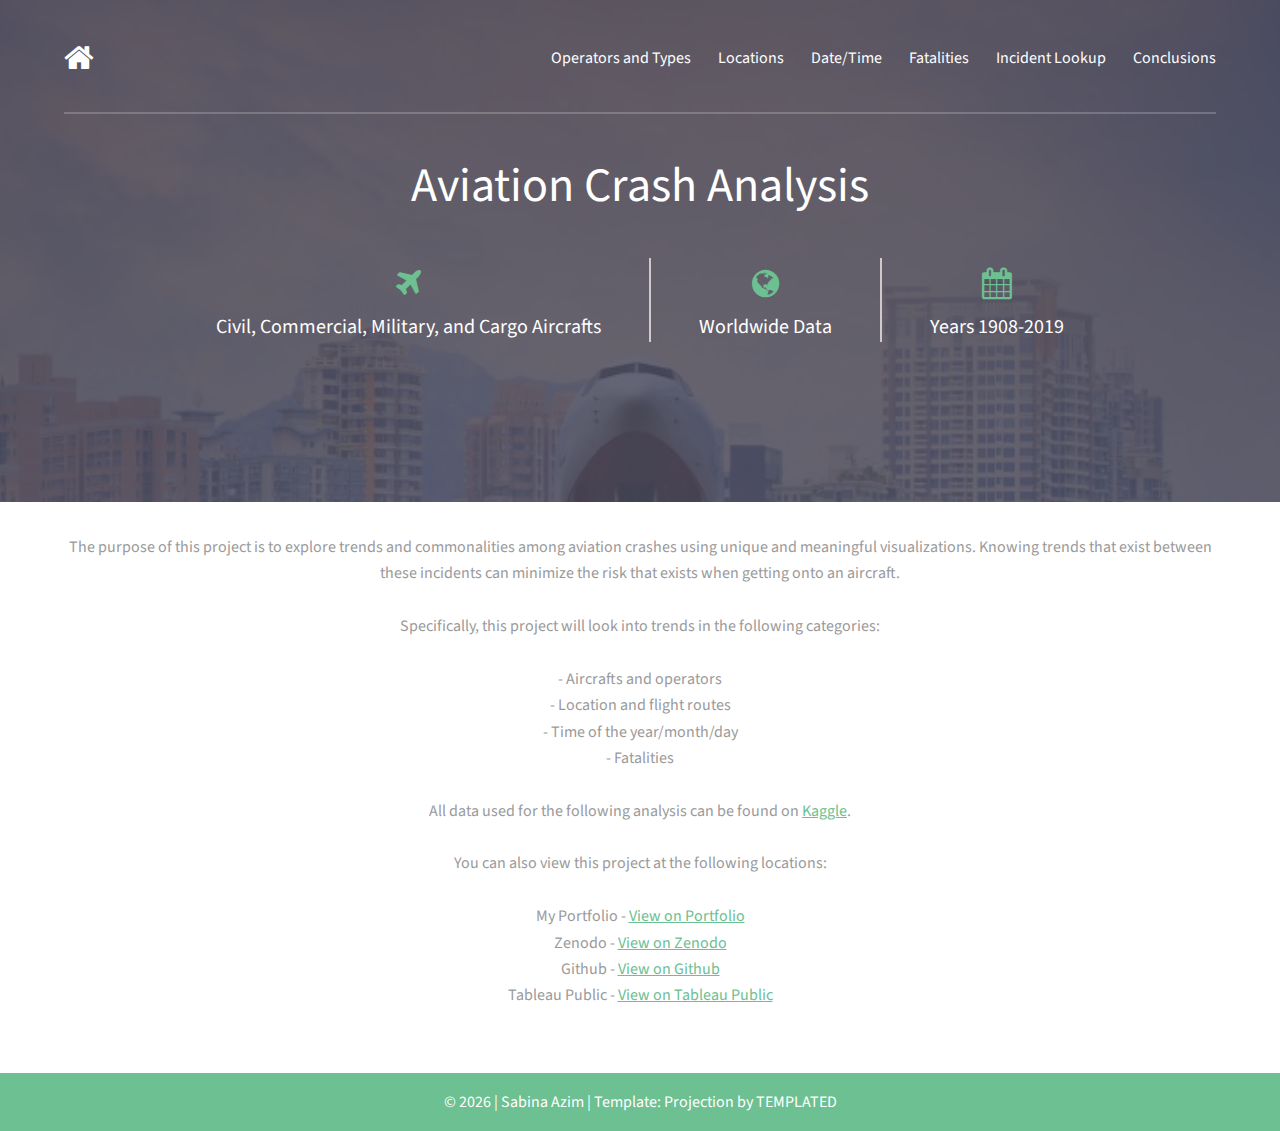
<file: index.html>
<!DOCTYPE HTML>
<!--
	Projection by TEMPLATED
	templated.co @templatedco
	Released for free under the Creative Commons Attribution 3.0 license (templated.co/license)
-->
<html>
	<head>
		<title>Aviation Crash Analysis</title>
		<link rel="shortcut icon" type="image/x-icon" href="images/plane_icon.jpeg" />
		<meta charset="utf-8" />
		<meta name="viewport" content="width=device-width, initial-scale=1" />
		<link rel="stylesheet" href="assets/css/main.css" />
	</head>
	<body>

		<!-- Header -->
			<header id="header">
				<div class="inner">
					<a href="index.html" class="logo fa fa-home"></a>
					<nav id="nav">
						<a href="typesAndOperators.html">Operators and Types</a>
						<a href="location.html"> Locations</a>
						<a href="trends.html">Date/Time</a>
						<a href="fatalities.html">Fatalities</a>
						<a href="incident.html">Incident Lookup</a>
						<a href="conclusions.html">Conclusions</a>
					</nav>
					<a href="#navPanel" class="navPanelToggle"><span class="fa fa-bars"></span></a>
				</div>
			</header>

		<!-- Banner -->
			<section id="banner">
				<div class="inner">
					<header>
						<h1>Aviation Crash Analysis</h1>
					</header>

					<div class="flex ">

						<div>
							<span class="icon fa-plane"></span>
							<h3>Civil, Commercial, Military, and Cargo Aircrafts</h3>
						</div>

						<div>
							<span class="icon fa-globe"></span>
							<h3>Worldwide Data</h3>
						</div>

						<div>
							<span class="icon fa-calendar"></span>
							<h3> Years 1908-2019</h3>
						</div>

					</div>

				</div>
			</section>


		<!-- Three -->
			<section id="three" class="wrapper align-center">
				<div class="inner">
					<div class="flex flex-2">
						<article>
							</div>
							<p> The purpose of this project is to explore trends and commonalities among 
								aviation crashes using unique and meaningful visualizations. Knowing trends
								 that exist between these incidents can minimize the risk that exists when 
								 getting onto an aircraft. <br><br>
						
								Specifically, this project will look into trends in the following categories: <br>
								<br> - Aircrafts and operators
								<br> - Location and flight routes 
								<br> - Time of the year/month/day
								<br> - Fatalities
							<br><br> All data used for the following analysis can be found on <a href="https://www.kaggle.com/cgurkan/airplane-crash-data-since-1908"> Kaggle</a>.
							<br> <br> You can also view this project at the following locations: <br><br>
							My Portfolio - <a href="https://sabinaazim97.github.io/"> View on Portfolio</a>
                			<br>
                			Zenodo - <a href="https://zenodo.org/record/4721375#.YIbqbpNKg6A"> View on Zenodo</a>
                			<br>
                			Github - <a href="https://github.com/sabinaazim97/Aviation-Crash-Analysis"> View on Github</a>
							<br>
							Tableau Public - <a href="https://public.tableau.com/profile/sabina.azim#!/"> View on Tableau Public</a>
						 </p>
				</div>
			</section>

		<!-- Footer -->
		<div id="content_footer">
            <div id="footer">
                &copy; <script>var d = new Date(); document.write(d.getFullYear());</script>
                | Sabina Azim
                | Template: Projection by TEMPLATED
            </div><!-- footer -->
        </div><!-- content_footer-->

		<!-- Scripts -->
			<script src="assets/js/jquery.min.js"></script>
			<script src="assets/js/skel.min.js"></script>
			<script src="assets/js/util.js"></script>
			<script src="assets/js/main.js"></script>

	</body>
</html>
</file>
<file: assets/css/main.css>
@charset "UTF-8";
@import url(font-awesome.min.css);
@import "https://fonts.googleapis.com/css?family=Source+Sans+Pro:300,400,600";

/*
	Projection by TEMPLATED
	templated.co @templatedco
	Released for free under the Creative Commons Attribution 3.0 license (templated.co/license)
*/

/* Reset */

	html, body, div, span, applet, object, iframe, h1, h2, h3, h4, h5, h6, p, blockquote, pre, a, abbr, acronym, address, big, cite, code, del, dfn, em, img, ins, kbd, q, s, samp, small, strike, strong, sub, sup, tt, var, b, u, i, center, dl, dt, dd, ol, ul, li, fieldset, form, label, legend, table, caption, tbody, tfoot, thead, tr, th, td, article, aside, canvas, details, embed, figure, figcaption, footer, header, hgroup, menu, nav, output, ruby, section, summary, time, mark, audio, video {
		margin: 0;
		padding: 0;
		border: 0;
		font-size: 100%;
		font: inherit;
		vertical-align: baseline;
	}

	article, aside, details, figcaption, figure, footer, header, hgroup, menu, nav, section {
		display: block;
	}

	body {
		line-height: 1;
	}

	ol, ul {
		list-style: none;
	}

	blockquote, q {
		quotes: none;
	}

	blockquote:before, blockquote:after, q:before, q:after {
		content: '';
		content: none;
	}

	table {
		border-collapse: collapse;
		border-spacing: 0;
	}

	body {
		-webkit-text-size-adjust: none;
	}

/* Box Model */

	*, *:before, *:after {
		-moz-box-sizing: border-box;
		-webkit-box-sizing: border-box;
		box-sizing: border-box;
	}

/* Containers */

	.container {
		margin-left: auto;
		margin-right: auto;
	}

	.container.\31 25\25 {
		width: 100%;
		max-width: 100em;
		min-width: 80em;
	}

	.container.\37 5\25 {
		width: 60em;
	}

	.container.\35 0\25 {
		width: 40em;
	}

	.container.\32 5\25 {
		width: 20em;
	}

	.container {
		width: 80em;
	}

	@media screen and (max-width: 1680px) {

		.container.\31 25\25 {
			width: 100%;
			max-width: 100em;
			min-width: 80em;
		}

		.container.\37 5\25 {
			width: 60em;
		}

		.container.\35 0\25 {
			width: 40em;
		}

		.container.\32 5\25 {
			width: 20em;
		}

		.container {
			width: 80em;
		}

	}

	@media screen and (max-width: 1280px) {

		.container.\31 25\25 {
			width: 100%;
			max-width: 81.25em;
			min-width: 65em;
		}

		.container.\37 5\25 {
			width: 48.75em;
		}

		.container.\35 0\25 {
			width: 32.5em;
		}

		.container.\32 5\25 {
			width: 16.25em;
		}

		.container {
			width: 65em;
		}

	}

	@media screen and (max-width: 980px) {

		.container.\31 25\25 {
			width: 100%;
			max-width: 112.5%;
			min-width: 90%;
		}

		.container.\37 5\25 {
			width: 67.5%;
		}

		.container.\35 0\25 {
			width: 45%;
		}

		.container.\32 5\25 {
			width: 22.5%;
		}

		.container {
			width: 90%;
		}

	}

	@media screen and (max-width: 736px) {

		.container.\31 25\25 {
			width: 100%;
			max-width: 112.5%;
			min-width: 90%;
		}

		.container.\37 5\25 {
			width: 67.5%;
		}

		.container.\35 0\25 {
			width: 45%;
		}

		.container.\32 5\25 {
			width: 22.5%;
		}

		.container {
			width: 90% !important;
		}

	}

	@media screen and (max-width: 480px) {

		.container.\31 25\25 {
			width: 100%;
			max-width: 112.5%;
			min-width: 90%;
		}

		.container.\37 5\25 {
			width: 67.5%;
		}

		.container.\35 0\25 {
			width: 45%;
		}

		.container.\32 5\25 {
			width: 22.5%;
		}

		.container {
			width: 90% !important;
		}

	}

/* Grid */

	.row {
		border-bottom: solid 1px transparent;
		-moz-box-sizing: border-box;
		-webkit-box-sizing: border-box;
		box-sizing: border-box;
	}

	.row > * {
		float: left;
		-moz-box-sizing: border-box;
		-webkit-box-sizing: border-box;
		box-sizing: border-box;
	}

	.row:after, .row:before {
		content: '';
		display: block;
		clear: both;
		height: 0;
	}

	.row.uniform > * > :first-child {
		margin-top: 0;
	}

	.row.uniform > * > :last-child {
		margin-bottom: 0;
	}

	.row.\30 \25 > * {
		padding: 0 0 0 0em;
	}

	.row.\30 \25 {
		margin: 0 0 -1px 0em;
	}

	.row.uniform.\30 \25 > * {
		padding: 0em 0 0 0em;
	}

	.row.uniform.\30 \25 {
		margin: 0em 0 -1px 0em;
	}

	.row > * {
		padding: 0 0 0 2em;
	}

	.row {
		margin: 0 0 -1px -2em;
	}

	.row.uniform > * {
		padding: 2em 0 0 2em;
	}

	.row.uniform {
		margin: -2em 0 -1px -2em;
	}

	.row.\32 00\25 > * {
		padding: 0 0 0 4em;
	}

	.row.\32 00\25 {
		margin: 0 0 -1px -4em;
	}

	.row.uniform.\32 00\25 > * {
		padding: 4em 0 0 4em;
	}

	.row.uniform.\32 00\25 {
		margin: -4em 0 -1px -4em;
	}

	.row.\31 50\25 > * {
		padding: 0 0 0 3em;
	}

	.row.\31 50\25 {
		margin: 0 0 -1px -3em;
	}

	.row.uniform.\31 50\25 > * {
		padding: 3em 0 0 3em;
	}

	.row.uniform.\31 50\25 {
		margin: -3em 0 -1px -3em;
	}

	.row.\35 0\25 > * {
		padding: 0 0 0 1em;
	}

	.row.\35 0\25 {
		margin: 0 0 -1px -1em;
	}

	.row.uniform.\35 0\25 > * {
		padding: 1em 0 0 1em;
	}

	.row.uniform.\35 0\25 {
		margin: -1em 0 -1px -1em;
	}

	.row.\32 5\25 > * {
		padding: 0 0 0 0.5em;
	}

	.row.\32 5\25 {
		margin: 0 0 -1px -0.5em;
	}

	.row.uniform.\32 5\25 > * {
		padding: 0.5em 0 0 0.5em;
	}

	.row.uniform.\32 5\25 {
		margin: -0.5em 0 -1px -0.5em;
	}

	.\31 2u, .\31 2u\24 {
		width: 100%;
		clear: none;
		margin-left: 0;
	}

	.\31 1u, .\31 1u\24 {
		width: 91.6666666667%;
		clear: none;
		margin-left: 0;
	}

	.\31 0u, .\31 0u\24 {
		width: 83.3333333333%;
		clear: none;
		margin-left: 0;
	}

	.\39 u, .\39 u\24 {
		width: 75%;
		clear: none;
		margin-left: 0;
	}

	.\38 u, .\38 u\24 {
		width: 66.6666666667%;
		clear: none;
		margin-left: 0;
	}

	.\37 u, .\37 u\24 {
		width: 58.3333333333%;
		clear: none;
		margin-left: 0;
	}

	.\36 u, .\36 u\24 {
		width: 50%;
		clear: none;
		margin-left: 0;
	}

	.\35 u, .\35 u\24 {
		width: 41.6666666667%;
		clear: none;
		margin-left: 0;
	}

	.\34 u, .\34 u\24 {
		width: 33.3333333333%;
		clear: none;
		margin-left: 0;
	}

	.\33 u, .\33 u\24 {
		width: 25%;
		clear: none;
		margin-left: 0;
	}

	.\32 u, .\32 u\24 {
		width: 16.6666666667%;
		clear: none;
		margin-left: 0;
	}

	.\31 u, .\31 u\24 {
		width: 8.3333333333%;
		clear: none;
		margin-left: 0;
	}

	.\31 2u\24 + *,
	.\31 1u\24 + *,
	.\31 0u\24 + *,
	.\39 u\24 + *,
	.\38 u\24 + *,
	.\37 u\24 + *,
	.\36 u\24 + *,
	.\35 u\24 + *,
	.\34 u\24 + *,
	.\33 u\24 + *,
	.\32 u\24 + *,
	.\31 u\24 + * {
		clear: left;
	}

	.\-11u {
		margin-left: 91.66667%;
	}

	.\-10u {
		margin-left: 83.33333%;
	}

	.\-9u {
		margin-left: 75%;
	}

	.\-8u {
		margin-left: 66.66667%;
	}

	.\-7u {
		margin-left: 58.33333%;
	}

	.\-6u {
		margin-left: 50%;
	}

	.\-5u {
		margin-left: 41.66667%;
	}

	.\-4u {
		margin-left: 33.33333%;
	}

	.\-3u {
		margin-left: 25%;
	}

	.\-2u {
		margin-left: 16.66667%;
	}

	.\-1u {
		margin-left: 8.33333%;
	}

	@media screen and (max-width: 1680px) {

		.row > * {
			padding: 0 0 0 2em;
		}

		.row {
			margin: 0 0 -1px -2em;
		}

		.row.uniform > * {
			padding: 2em 0 0 2em;
		}

		.row.uniform {
			margin: -2em 0 -1px -2em;
		}

		.row.\32 00\25 > * {
			padding: 0 0 0 4em;
		}

		.row.\32 00\25 {
			margin: 0 0 -1px -4em;
		}

		.row.uniform.\32 00\25 > * {
			padding: 4em 0 0 4em;
		}

		.row.uniform.\32 00\25 {
			margin: -4em 0 -1px -4em;
		}

		.row.\31 50\25 > * {
			padding: 0 0 0 3em;
		}

		.row.\31 50\25 {
			margin: 0 0 -1px -3em;
		}

		.row.uniform.\31 50\25 > * {
			padding: 3em 0 0 3em;
		}

		.row.uniform.\31 50\25 {
			margin: -3em 0 -1px -3em;
		}

		.row.\35 0\25 > * {
			padding: 0 0 0 1em;
		}

		.row.\35 0\25 {
			margin: 0 0 -1px -1em;
		}

		.row.uniform.\35 0\25 > * {
			padding: 1em 0 0 1em;
		}

		.row.uniform.\35 0\25 {
			margin: -1em 0 -1px -1em;
		}

		.row.\32 5\25 > * {
			padding: 0 0 0 0.5em;
		}

		.row.\32 5\25 {
			margin: 0 0 -1px -0.5em;
		}

		.row.uniform.\32 5\25 > * {
			padding: 0.5em 0 0 0.5em;
		}

		.row.uniform.\32 5\25 {
			margin: -0.5em 0 -1px -0.5em;
		}

		.\31 2u\28xlarge\29, .\31 2u\24\28xlarge\29 {
			width: 100%;
			clear: none;
			margin-left: 0;
		}

		.\31 1u\28xlarge\29, .\31 1u\24\28xlarge\29 {
			width: 91.6666666667%;
			clear: none;
			margin-left: 0;
		}

		.\31 0u\28xlarge\29, .\31 0u\24\28xlarge\29 {
			width: 83.3333333333%;
			clear: none;
			margin-left: 0;
		}

		.\39 u\28xlarge\29, .\39 u\24\28xlarge\29 {
			width: 75%;
			clear: none;
			margin-left: 0;
		}

		.\38 u\28xlarge\29, .\38 u\24\28xlarge\29 {
			width: 66.6666666667%;
			clear: none;
			margin-left: 0;
		}

		.\37 u\28xlarge\29, .\37 u\24\28xlarge\29 {
			width: 58.3333333333%;
			clear: none;
			margin-left: 0;
		}

		.\36 u\28xlarge\29, .\36 u\24\28xlarge\29 {
			width: 50%;
			clear: none;
			margin-left: 0;
		}

		.\35 u\28xlarge\29, .\35 u\24\28xlarge\29 {
			width: 41.6666666667%;
			clear: none;
			margin-left: 0;
		}

		.\34 u\28xlarge\29, .\34 u\24\28xlarge\29 {
			width: 33.3333333333%;
			clear: none;
			margin-left: 0;
		}

		.\33 u\28xlarge\29, .\33 u\24\28xlarge\29 {
			width: 25%;
			clear: none;
			margin-left: 0;
		}

		.\32 u\28xlarge\29, .\32 u\24\28xlarge\29 {
			width: 16.6666666667%;
			clear: none;
			margin-left: 0;
		}

		.\31 u\28xlarge\29, .\31 u\24\28xlarge\29 {
			width: 8.3333333333%;
			clear: none;
			margin-left: 0;
		}

		.\31 2u\24\28xlarge\29 + *,
		.\31 1u\24\28xlarge\29 + *,
		.\31 0u\24\28xlarge\29 + *,
		.\39 u\24\28xlarge\29 + *,
		.\38 u\24\28xlarge\29 + *,
		.\37 u\24\28xlarge\29 + *,
		.\36 u\24\28xlarge\29 + *,
		.\35 u\24\28xlarge\29 + *,
		.\34 u\24\28xlarge\29 + *,
		.\33 u\24\28xlarge\29 + *,
		.\32 u\24\28xlarge\29 + *,
		.\31 u\24\28xlarge\29 + * {
			clear: left;
		}

		.\-11u\28xlarge\29 {
			margin-left: 91.66667%;
		}

		.\-10u\28xlarge\29 {
			margin-left: 83.33333%;
		}

		.\-9u\28xlarge\29 {
			margin-left: 75%;
		}

		.\-8u\28xlarge\29 {
			margin-left: 66.66667%;
		}

		.\-7u\28xlarge\29 {
			margin-left: 58.33333%;
		}

		.\-6u\28xlarge\29 {
			margin-left: 50%;
		}

		.\-5u\28xlarge\29 {
			margin-left: 41.66667%;
		}

		.\-4u\28xlarge\29 {
			margin-left: 33.33333%;
		}

		.\-3u\28xlarge\29 {
			margin-left: 25%;
		}

		.\-2u\28xlarge\29 {
			margin-left: 16.66667%;
		}

		.\-1u\28xlarge\29 {
			margin-left: 8.33333%;
		}

	}

	@media screen and (max-width: 1280px) {

		.row > * {
			padding: 0 0 0 1.5em;
		}

		.row {
			margin: 0 0 -1px -1.5em;
		}

		.row.uniform > * {
			padding: 1.5em 0 0 1.5em;
		}

		.row.uniform {
			margin: -1.5em 0 -1px -1.5em;
		}

		.row.\32 00\25 > * {
			padding: 0 0 0 3em;
		}

		.row.\32 00\25 {
			margin: 0 0 -1px -3em;
		}

		.row.uniform.\32 00\25 > * {
			padding: 3em 0 0 3em;
		}

		.row.uniform.\32 00\25 {
			margin: -3em 0 -1px -3em;
		}

		.row.\31 50\25 > * {
			padding: 0 0 0 2.25em;
		}

		.row.\31 50\25 {
			margin: 0 0 -1px -2.25em;
		}

		.row.uniform.\31 50\25 > * {
			padding: 2.25em 0 0 2.25em;
		}

		.row.uniform.\31 50\25 {
			margin: -2.25em 0 -1px -2.25em;
		}

		.row.\35 0\25 > * {
			padding: 0 0 0 0.75em;
		}

		.row.\35 0\25 {
			margin: 0 0 -1px -0.75em;
		}

		.row.uniform.\35 0\25 > * {
			padding: 0.75em 0 0 0.75em;
		}

		.row.uniform.\35 0\25 {
			margin: -0.75em 0 -1px -0.75em;
		}

		.row.\32 5\25 > * {
			padding: 0 0 0 0.375em;
		}

		.row.\32 5\25 {
			margin: 0 0 -1px -0.375em;
		}

		.row.uniform.\32 5\25 > * {
			padding: 0.375em 0 0 0.375em;
		}

		.row.uniform.\32 5\25 {
			margin: -0.375em 0 -1px -0.375em;
		}

		.\31 2u\28large\29, .\31 2u\24\28large\29 {
			width: 100%;
			clear: none;
			margin-left: 0;
		}

		.\31 1u\28large\29, .\31 1u\24\28large\29 {
			width: 91.6666666667%;
			clear: none;
			margin-left: 0;
		}

		.\31 0u\28large\29, .\31 0u\24\28large\29 {
			width: 83.3333333333%;
			clear: none;
			margin-left: 0;
		}

		.\39 u\28large\29, .\39 u\24\28large\29 {
			width: 75%;
			clear: none;
			margin-left: 0;
		}

		.\38 u\28large\29, .\38 u\24\28large\29 {
			width: 66.6666666667%;
			clear: none;
			margin-left: 0;
		}

		.\37 u\28large\29, .\37 u\24\28large\29 {
			width: 58.3333333333%;
			clear: none;
			margin-left: 0;
		}

		.\36 u\28large\29, .\36 u\24\28large\29 {
			width: 50%;
			clear: none;
			margin-left: 0;
		}

		.\35 u\28large\29, .\35 u\24\28large\29 {
			width: 41.6666666667%;
			clear: none;
			margin-left: 0;
		}

		.\34 u\28large\29, .\34 u\24\28large\29 {
			width: 33.3333333333%;
			clear: none;
			margin-left: 0;
		}

		.\33 u\28large\29, .\33 u\24\28large\29 {
			width: 25%;
			clear: none;
			margin-left: 0;
		}

		.\32 u\28large\29, .\32 u\24\28large\29 {
			width: 16.6666666667%;
			clear: none;
			margin-left: 0;
		}

		.\31 u\28large\29, .\31 u\24\28large\29 {
			width: 8.3333333333%;
			clear: none;
			margin-left: 0;
		}

		.\31 2u\24\28large\29 + *,
		.\31 1u\24\28large\29 + *,
		.\31 0u\24\28large\29 + *,
		.\39 u\24\28large\29 + *,
		.\38 u\24\28large\29 + *,
		.\37 u\24\28large\29 + *,
		.\36 u\24\28large\29 + *,
		.\35 u\24\28large\29 + *,
		.\34 u\24\28large\29 + *,
		.\33 u\24\28large\29 + *,
		.\32 u\24\28large\29 + *,
		.\31 u\24\28large\29 + * {
			clear: left;
		}

		.\-11u\28large\29 {
			margin-left: 91.66667%;
		}

		.\-10u\28large\29 {
			margin-left: 83.33333%;
		}

		.\-9u\28large\29 {
			margin-left: 75%;
		}

		.\-8u\28large\29 {
			margin-left: 66.66667%;
		}

		.\-7u\28large\29 {
			margin-left: 58.33333%;
		}

		.\-6u\28large\29 {
			margin-left: 50%;
		}

		.\-5u\28large\29 {
			margin-left: 41.66667%;
		}

		.\-4u\28large\29 {
			margin-left: 33.33333%;
		}

		.\-3u\28large\29 {
			margin-left: 25%;
		}

		.\-2u\28large\29 {
			margin-left: 16.66667%;
		}

		.\-1u\28large\29 {
			margin-left: 8.33333%;
		}

	}

	@media screen and (max-width: 980px) {

		.row > * {
			padding: 0 0 0 1.5em;
		}

		.row {
			margin: 0 0 -1px -1.5em;
		}

		.row.uniform > * {
			padding: 1.5em 0 0 1.5em;
		}

		.row.uniform {
			margin: -1.5em 0 -1px -1.5em;
		}

		.row.\32 00\25 > * {
			padding: 0 0 0 3em;
		}

		.row.\32 00\25 {
			margin: 0 0 -1px -3em;
		}

		.row.uniform.\32 00\25 > * {
			padding: 3em 0 0 3em;
		}

		.row.uniform.\32 00\25 {
			margin: -3em 0 -1px -3em;
		}

		.row.\31 50\25 > * {
			padding: 0 0 0 2.25em;
		}

		.row.\31 50\25 {
			margin: 0 0 -1px -2.25em;
		}

		.row.uniform.\31 50\25 > * {
			padding: 2.25em 0 0 2.25em;
		}

		.row.uniform.\31 50\25 {
			margin: -2.25em 0 -1px -2.25em;
		}

		.row.\35 0\25 > * {
			padding: 0 0 0 0.75em;
		}

		.row.\35 0\25 {
			margin: 0 0 -1px -0.75em;
		}

		.row.uniform.\35 0\25 > * {
			padding: 0.75em 0 0 0.75em;
		}

		.row.uniform.\35 0\25 {
			margin: -0.75em 0 -1px -0.75em;
		}

		.row.\32 5\25 > * {
			padding: 0 0 0 0.375em;
		}

		.row.\32 5\25 {
			margin: 0 0 -1px -0.375em;
		}

		.row.uniform.\32 5\25 > * {
			padding: 0.375em 0 0 0.375em;
		}

		.row.uniform.\32 5\25 {
			margin: -0.375em 0 -1px -0.375em;
		}

		.\31 2u\28medium\29, .\31 2u\24\28medium\29 {
			width: 100%;
			clear: none;
			margin-left: 0;
		}

		.\31 1u\28medium\29, .\31 1u\24\28medium\29 {
			width: 91.6666666667%;
			clear: none;
			margin-left: 0;
		}

		.\31 0u\28medium\29, .\31 0u\24\28medium\29 {
			width: 83.3333333333%;
			clear: none;
			margin-left: 0;
		}

		.\39 u\28medium\29, .\39 u\24\28medium\29 {
			width: 75%;
			clear: none;
			margin-left: 0;
		}

		.\38 u\28medium\29, .\38 u\24\28medium\29 {
			width: 66.6666666667%;
			clear: none;
			margin-left: 0;
		}

		.\37 u\28medium\29, .\37 u\24\28medium\29 {
			width: 58.3333333333%;
			clear: none;
			margin-left: 0;
		}

		.\36 u\28medium\29, .\36 u\24\28medium\29 {
			width: 50%;
			clear: none;
			margin-left: 0;
		}

		.\35 u\28medium\29, .\35 u\24\28medium\29 {
			width: 41.6666666667%;
			clear: none;
			margin-left: 0;
		}

		.\34 u\28medium\29, .\34 u\24\28medium\29 {
			width: 33.3333333333%;
			clear: none;
			margin-left: 0;
		}

		.\33 u\28medium\29, .\33 u\24\28medium\29 {
			width: 25%;
			clear: none;
			margin-left: 0;
		}

		.\32 u\28medium\29, .\32 u\24\28medium\29 {
			width: 16.6666666667%;
			clear: none;
			margin-left: 0;
		}

		.\31 u\28medium\29, .\31 u\24\28medium\29 {
			width: 8.3333333333%;
			clear: none;
			margin-left: 0;
		}

		.\31 2u\24\28medium\29 + *,
		.\31 1u\24\28medium\29 + *,
		.\31 0u\24\28medium\29 + *,
		.\39 u\24\28medium\29 + *,
		.\38 u\24\28medium\29 + *,
		.\37 u\24\28medium\29 + *,
		.\36 u\24\28medium\29 + *,
		.\35 u\24\28medium\29 + *,
		.\34 u\24\28medium\29 + *,
		.\33 u\24\28medium\29 + *,
		.\32 u\24\28medium\29 + *,
		.\31 u\24\28medium\29 + * {
			clear: left;
		}

		.\-11u\28medium\29 {
			margin-left: 91.66667%;
		}

		.\-10u\28medium\29 {
			margin-left: 83.33333%;
		}

		.\-9u\28medium\29 {
			margin-left: 75%;
		}

		.\-8u\28medium\29 {
			margin-left: 66.66667%;
		}

		.\-7u\28medium\29 {
			margin-left: 58.33333%;
		}

		.\-6u\28medium\29 {
			margin-left: 50%;
		}

		.\-5u\28medium\29 {
			margin-left: 41.66667%;
		}

		.\-4u\28medium\29 {
			margin-left: 33.33333%;
		}

		.\-3u\28medium\29 {
			margin-left: 25%;
		}

		.\-2u\28medium\29 {
			margin-left: 16.66667%;
		}

		.\-1u\28medium\29 {
			margin-left: 8.33333%;
		}

	}

	@media screen and (max-width: 736px) {

		.row > * {
			padding: 0 0 0 1.25em;
		}

		.row {
			margin: 0 0 -1px -1.25em;
		}

		.row.uniform > * {
			padding: 1.25em 0 0 1.25em;
		}

		.row.uniform {
			margin: -1.25em 0 -1px -1.25em;
		}

		.row.\32 00\25 > * {
			padding: 0 0 0 2.5em;
		}

		.row.\32 00\25 {
			margin: 0 0 -1px -2.5em;
		}

		.row.uniform.\32 00\25 > * {
			padding: 2.5em 0 0 2.5em;
		}

		.row.uniform.\32 00\25 {
			margin: -2.5em 0 -1px -2.5em;
		}

		.row.\31 50\25 > * {
			padding: 0 0 0 1.875em;
		}

		.row.\31 50\25 {
			margin: 0 0 -1px -1.875em;
		}

		.row.uniform.\31 50\25 > * {
			padding: 1.875em 0 0 1.875em;
		}

		.row.uniform.\31 50\25 {
			margin: -1.875em 0 -1px -1.875em;
		}

		.row.\35 0\25 > * {
			padding: 0 0 0 0.625em;
		}

		.row.\35 0\25 {
			margin: 0 0 -1px -0.625em;
		}

		.row.uniform.\35 0\25 > * {
			padding: 0.625em 0 0 0.625em;
		}

		.row.uniform.\35 0\25 {
			margin: -0.625em 0 -1px -0.625em;
		}

		.row.\32 5\25 > * {
			padding: 0 0 0 0.3125em;
		}

		.row.\32 5\25 {
			margin: 0 0 -1px -0.3125em;
		}

		.row.uniform.\32 5\25 > * {
			padding: 0.3125em 0 0 0.3125em;
		}

		.row.uniform.\32 5\25 {
			margin: -0.3125em 0 -1px -0.3125em;
		}

		.\31 2u\28small\29, .\31 2u\24\28small\29 {
			width: 100%;
			clear: none;
			margin-left: 0;
		}

		.\31 1u\28small\29, .\31 1u\24\28small\29 {
			width: 91.6666666667%;
			clear: none;
			margin-left: 0;
		}

		.\31 0u\28small\29, .\31 0u\24\28small\29 {
			width: 83.3333333333%;
			clear: none;
			margin-left: 0;
		}

		.\39 u\28small\29, .\39 u\24\28small\29 {
			width: 75%;
			clear: none;
			margin-left: 0;
		}

		.\38 u\28small\29, .\38 u\24\28small\29 {
			width: 66.6666666667%;
			clear: none;
			margin-left: 0;
		}

		.\37 u\28small\29, .\37 u\24\28small\29 {
			width: 58.3333333333%;
			clear: none;
			margin-left: 0;
		}

		.\36 u\28small\29, .\36 u\24\28small\29 {
			width: 50%;
			clear: none;
			margin-left: 0;
		}

		.\35 u\28small\29, .\35 u\24\28small\29 {
			width: 41.6666666667%;
			clear: none;
			margin-left: 0;
		}

		.\34 u\28small\29, .\34 u\24\28small\29 {
			width: 33.3333333333%;
			clear: none;
			margin-left: 0;
		}

		.\33 u\28small\29, .\33 u\24\28small\29 {
			width: 25%;
			clear: none;
			margin-left: 0;
		}

		.\32 u\28small\29, .\32 u\24\28small\29 {
			width: 16.6666666667%;
			clear: none;
			margin-left: 0;
		}

		.\31 u\28small\29, .\31 u\24\28small\29 {
			width: 8.3333333333%;
			clear: none;
			margin-left: 0;
		}

		.\31 2u\24\28small\29 + *,
		.\31 1u\24\28small\29 + *,
		.\31 0u\24\28small\29 + *,
		.\39 u\24\28small\29 + *,
		.\38 u\24\28small\29 + *,
		.\37 u\24\28small\29 + *,
		.\36 u\24\28small\29 + *,
		.\35 u\24\28small\29 + *,
		.\34 u\24\28small\29 + *,
		.\33 u\24\28small\29 + *,
		.\32 u\24\28small\29 + *,
		.\31 u\24\28small\29 + * {
			clear: left;
		}

		.\-11u\28small\29 {
			margin-left: 91.66667%;
		}

		.\-10u\28small\29 {
			margin-left: 83.33333%;
		}

		.\-9u\28small\29 {
			margin-left: 75%;
		}

		.\-8u\28small\29 {
			margin-left: 66.66667%;
		}

		.\-7u\28small\29 {
			margin-left: 58.33333%;
		}

		.\-6u\28small\29 {
			margin-left: 50%;
		}

		.\-5u\28small\29 {
			margin-left: 41.66667%;
		}

		.\-4u\28small\29 {
			margin-left: 33.33333%;
		}

		.\-3u\28small\29 {
			margin-left: 25%;
		}

		.\-2u\28small\29 {
			margin-left: 16.66667%;
		}

		.\-1u\28small\29 {
			margin-left: 8.33333%;
		}

	}

	@media screen and (max-width: 480px) {

		.row > * {
			padding: 0 0 0 1.25em;
		}

		.row {
			margin: 0 0 -1px -1.25em;
		}

		.row.uniform > * {
			padding: 1.25em 0 0 1.25em;
		}

		.row.uniform {
			margin: -1.25em 0 -1px -1.25em;
		}

		.row.\32 00\25 > * {
			padding: 0 0 0 2.5em;
		}

		.row.\32 00\25 {
			margin: 0 0 -1px -2.5em;
		}

		.row.uniform.\32 00\25 > * {
			padding: 2.5em 0 0 2.5em;
		}

		.row.uniform.\32 00\25 {
			margin: -2.5em 0 -1px -2.5em;
		}

		.row.\31 50\25 > * {
			padding: 0 0 0 1.875em;
		}

		.row.\31 50\25 {
			margin: 0 0 -1px -1.875em;
		}

		.row.uniform.\31 50\25 > * {
			padding: 1.875em 0 0 1.875em;
		}

		.row.uniform.\31 50\25 {
			margin: -1.875em 0 -1px -1.875em;
		}

		.row.\35 0\25 > * {
			padding: 0 0 0 0.625em;
		}

		.row.\35 0\25 {
			margin: 0 0 -1px -0.625em;
		}

		.row.uniform.\35 0\25 > * {
			padding: 0.625em 0 0 0.625em;
		}

		.row.uniform.\35 0\25 {
			margin: -0.625em 0 -1px -0.625em;
		}

		.row.\32 5\25 > * {
			padding: 0 0 0 0.3125em;
		}

		.row.\32 5\25 {
			margin: 0 0 -1px -0.3125em;
		}

		.row.uniform.\32 5\25 > * {
			padding: 0.3125em 0 0 0.3125em;
		}

		.row.uniform.\32 5\25 {
			margin: -0.3125em 0 -1px -0.3125em;
		}

		.\31 2u\28xsmall\29, .\31 2u\24\28xsmall\29 {
			width: 100%;
			clear: none;
			margin-left: 0;
		}

		.\31 1u\28xsmall\29, .\31 1u\24\28xsmall\29 {
			width: 91.6666666667%;
			clear: none;
			margin-left: 0;
		}

		.\31 0u\28xsmall\29, .\31 0u\24\28xsmall\29 {
			width: 83.3333333333%;
			clear: none;
			margin-left: 0;
		}

		.\39 u\28xsmall\29, .\39 u\24\28xsmall\29 {
			width: 75%;
			clear: none;
			margin-left: 0;
		}

		.\38 u\28xsmall\29, .\38 u\24\28xsmall\29 {
			width: 66.6666666667%;
			clear: none;
			margin-left: 0;
		}

		.\37 u\28xsmall\29, .\37 u\24\28xsmall\29 {
			width: 58.3333333333%;
			clear: none;
			margin-left: 0;
		}

		.\36 u\28xsmall\29, .\36 u\24\28xsmall\29 {
			width: 50%;
			clear: none;
			margin-left: 0;
		}

		.\35 u\28xsmall\29, .\35 u\24\28xsmall\29 {
			width: 41.6666666667%;
			clear: none;
			margin-left: 0;
		}

		.\34 u\28xsmall\29, .\34 u\24\28xsmall\29 {
			width: 33.3333333333%;
			clear: none;
			margin-left: 0;
		}

		.\33 u\28xsmall\29, .\33 u\24\28xsmall\29 {
			width: 25%;
			clear: none;
			margin-left: 0;
		}

		.\32 u\28xsmall\29, .\32 u\24\28xsmall\29 {
			width: 16.6666666667%;
			clear: none;
			margin-left: 0;
		}

		.\31 u\28xsmall\29, .\31 u\24\28xsmall\29 {
			width: 8.3333333333%;
			clear: none;
			margin-left: 0;
		}

		.\31 2u\24\28xsmall\29 + *,
		.\31 1u\24\28xsmall\29 + *,
		.\31 0u\24\28xsmall\29 + *,
		.\39 u\24\28xsmall\29 + *,
		.\38 u\24\28xsmall\29 + *,
		.\37 u\24\28xsmall\29 + *,
		.\36 u\24\28xsmall\29 + *,
		.\35 u\24\28xsmall\29 + *,
		.\34 u\24\28xsmall\29 + *,
		.\33 u\24\28xsmall\29 + *,
		.\32 u\24\28xsmall\29 + *,
		.\31 u\24\28xsmall\29 + * {
			clear: left;
		}

		.\-11u\28xsmall\29 {
			margin-left: 91.66667%;
		}

		.\-10u\28xsmall\29 {
			margin-left: 83.33333%;
		}

		.\-9u\28xsmall\29 {
			margin-left: 75%;
		}

		.\-8u\28xsmall\29 {
			margin-left: 66.66667%;
		}

		.\-7u\28xsmall\29 {
			margin-left: 58.33333%;
		}

		.\-6u\28xsmall\29 {
			margin-left: 50%;
		}

		.\-5u\28xsmall\29 {
			margin-left: 41.66667%;
		}

		.\-4u\28xsmall\29 {
			margin-left: 33.33333%;
		}

		.\-3u\28xsmall\29 {
			margin-left: 25%;
		}

		.\-2u\28xsmall\29 {
			margin-left: 16.66667%;
		}

		.\-1u\28xsmall\29 {
			margin-left: 8.33333%;
		}

	}

/* Basic */

	@-ms-viewport {
		width: device-width;
	}

	body {
		-ms-overflow-style: scrollbar;
	}

	@media screen and (max-width: 480px) {

		html, body {
			min-width: 320px;
		}

	}

	body {
		background: #fff;
	}

		body.is-loading *, body.is-loading *:before, body.is-loading *:after {
			-moz-animation: none !important;
			-webkit-animation: none !important;
			-ms-animation: none !important;
			animation: none !important;
			-moz-transition: none !important;
			-webkit-transition: none !important;
			-ms-transition: none !important;
			transition: none !important;
		}

/* Type */

	body, input, select, textarea {
		color: #9a9a9a;
		font-family: "Source Sans Pro", Arial, Helvetica, sans-serif;
		font-size: 14pt;
		font-weight: 400;
		line-height: 1.65;
	}

		@media screen and (max-width: 1680px) {

			body, input, select, textarea {
				font-size: 12pt;
			}

		}

		@media screen and (max-width: 1280px) {

			body, input, select, textarea {
				font-size: 12pt;
			}

		}

		@media screen and (max-width: 980px) {

			body, input, select, textarea {
				font-size: 12pt;
			}

		}

		@media screen and (max-width: 736px) {

			body, input, select, textarea {
				font-size: 12pt;
			}

		}

		@media screen and (max-width: 480px) {

			body, input, select, textarea {
				font-size: 12pt;
			}

		}

	a {
		color: #6cc091;
		text-decoration: underline;
	}

		a:hover {
			text-decoration: none;
		}

	strong, b {
		color: #555;
		font-weight: 600;
	}

	em, i {
		font-style: italic;
	}

	p {
		margin: 0 0 2em 0;
	}

	h1, h2, h3, h4, h5, h6 {
		color: #555;
		font-weight: 400;
		line-height: 1.5;
		margin: 0 0 1em 0;
	}

		h1 a, h2 a, h3 a, h4 a, h5 a, h6 a {
			color: inherit;
			text-decoration: none;
		}

	h2 {
		font-size: 1.85em;
		font-weight: 300;
	}

	h3 {
		font-size: 1.75em;
	}

		@media screen and (max-width: 480px) {

			h3 {
				font-size: 1.25em;
			}

		}

	h4 {
		font-size: 1.5em;
	}

	h5 {
		font-size: 0.9em;
	}

	h6 {
		font-size: 0.7em;
	}

	sub {
		font-size: 0.8em;
		position: relative;
		top: 0.5em;
	}

	sup {
		font-size: 0.8em;
		position: relative;
		top: -0.5em;
	}

	blockquote {
		border-left: solid 4px #dbdbdb;
		font-style: italic;
		margin: 0 0 2em 0;
		padding: 0.5em 0 0.5em 2em;
	}

	code {
		background: rgba(144, 144, 144, 0.075);
		border-radius: 0;
		border: solid 1px #dbdbdb;
		font-family: "Courier New", monospace;
		font-size: 0.9em;
		margin: 0 0.25em;
		padding: 0.25em 0.65em;
	}

	pre {
		-webkit-overflow-scrolling: touch;
		font-family: "Courier New", monospace;
		font-size: 0.9em;
		margin: 0 0 2em 0;
	}

		pre code {
			display: block;
			line-height: 1.75;
			padding: 1em 1.5em;
			overflow-x: auto;
		}

	hr {
		border: 0;
		border-bottom: solid 1px #dbdbdb;
		margin: 2em 0;
	}

		hr.major {
			margin: 3em 0;
		}

	.align-left {
		text-align: left;
	}

	.align-center {
		text-align: center;
	}

	.align-right {
		text-align: right;
	}

	.inner {
		max-width: 75em;
		margin: 0 auto;
	}

		@media screen and (max-width: 1280px) {

			.inner {
				max-width: 90%;
			}

		}

		@media screen and (max-width: 480px) {

			.inner {
				max-width: 90%;
			}

		}

/* Section/Article */

	section.special, article.special {
		text-align: center;
	}

		section.special article, article.special article {
			text-align: left;
		}

	section.wrapper, article.wrapper {
		padding: 2em 0;
	}

		section.wrapper header, article.wrapper header {
			margin-bottom: 2em;
		}

			section.wrapper header h2, article.wrapper header h2 {
				font-size: 2.75em;
				margin: 0 0 .5em 0;
			}

			section.wrapper header p, article.wrapper header p {
				font-size: 1em;
			}

		section.wrapper article header, article.wrapper article header {
			margin: 0;
		}

		@media screen and (max-width: 980px) {

			section.wrapper, article.wrapper {
				padding: 4em 0;
			}

		}

		@media screen and (max-width: 736px) {

			section.wrapper, article.wrapper {
				padding: 3em 0;
			}

				section.wrapper header, article.wrapper header {
					margin-bottom: 2em;
				}

					section.wrapper header h2, article.wrapper header h2 {
						font-size: 2em;
					}

					section.wrapper header p, article.wrapper header p {
						font-size: .9em;
					}

		}

		@media screen and (max-width: 480px) {

			section.wrapper article, article.wrapper article {
				text-align: center;
			}

		}

	header p {
		color: rgb(20, 19, 19);
		position: relative;
		margin: 0 0 1.5em 0;
	}

	header h2 + p {
		font-size: 1.25em;
		margin-top: -1em;
	}

	header h3 + p {
		font-size: 1.1em;
		margin-top: -0.8em;
	}

	header h4 + p,
	header h5 + p,
	header h6 + p {
		font-size: 0.9em;
		margin-top: -0.6em;
	}

/* Flex */

	.flex {
		display: -ms-flexbox;
		-ms-flex-wrap: wrap;
		-ms-flex-pack: justify;
		-moz-justify-content: space-between;
		-webkit-justify-content: space-between;
		-ms-justify-content: space-between;
		justify-content: space-between;
		display: -moz-flex;
		display: -webkit-flex;
		display: -ms-flex;
		display: flex;
		-moz-flex-wrap: wrap;
		-webkit-flex-wrap: wrap;
		-ms-flex-wrap: wrap;
		flex-wrap: wrap;
		width: 100%;
	}

		.flex.flex-2 {
			-moz-justify-content: space-between;
			-webkit-justify-content: space-between;
			-ms-justify-content: space-between;
			justify-content: space-between;
		}

			.flex.flex-2 article {
				width: 50%;
			}

		@media screen and (max-width: 980px) {

			.flex.flex-2 article {
				width: 100%;
				margin-bottom: 3em;
			}

				.flex.flex-2 article:last-child {
					margin-bottom: 0;
				}

		}

		@media screen and (max-width: 480px) {

			.flex.flex-2 br {
				display: none;
			}

		}

/* Form */

	form {
		margin: 0 0 2em 0;
	}

		form .field {
			margin-bottom: 1.5em;
		}

			form .field.half {
				display: inline-block;
				width: 48%;
			}

				form .field.half.first {
					margin-right: 3%;
				}

		@media screen and (max-width: 980px) {

			form .field.half {
				display: block;
				width: 100%;
			}

				form .field.half.first {
					margin-right: 0;
				}

		}

	label {
		color: #555;
		display: block;
		font-size: 0.9em;
		font-weight: 600;
		margin: 0 0 1em 0;
	}

	input[type="text"],
	input[type="password"],
	input[type="email"],
	input[type="tel"],
	select,
	textarea {
		-moz-appearance: none;
		-webkit-appearance: none;
		-ms-appearance: none;
		appearance: none;
		background: #6cc091;
		border-radius: 10px;
		border: none;
		border: solid 2px #8dcca9;
		color: #fff;
		display: block;
		outline: 0;
		padding: 0 1em;
		text-decoration: none;
		width: 100%;
	}

		input[type="text"]:invalid,
		input[type="password"]:invalid,
		input[type="email"]:invalid,
		input[type="tel"]:invalid,
		select:invalid,
		textarea:invalid {
			box-shadow: none;
		}

		input[type="text"]:focus,
		input[type="password"]:focus,
		input[type="email"]:focus,
		input[type="tel"]:focus,
		select:focus,
		textarea:focus {
			border-color: #4bae77;
			box-shadow: 0 0 0 1px #4bae77;
		}

	.select-wrapper {
		text-decoration: none;
		display: block;
		position: relative;
	}

		.select-wrapper:before {
			content: "";
			-moz-osx-font-smoothing: grayscale;
			-webkit-font-smoothing: antialiased;
			font-family: FontAwesome;
			font-style: normal;
			font-weight: normal;
			text-transform: none !important;
		}

		.select-wrapper:before {
			color: #fff;
			display: block;
			height: 2.75em;
			line-height: 2.75em;
			pointer-events: none;
			position: absolute;
			right: 0;
			text-align: center;
			top: 0;
			width: 2.75em;
		}

		.select-wrapper select::-ms-expand {
			display: none;
		}

	input[type="text"],
	input[type="password"],
	input[type="email"],
	select {
		height: 2.75em;
	}

	textarea {
		padding: 0.75em 1em;
	}

	input[type="checkbox"],
	input[type="radio"] {
		-moz-appearance: none;
		-webkit-appearance: none;
		-ms-appearance: none;
		appearance: none;
		display: block;
		float: left;
		margin-right: -2em;
		opacity: 0;
		width: 1em;
		z-index: -1;
	}

		input[type="checkbox"] + label,
		input[type="radio"] + label {
			text-decoration: none;
			color: #9a9a9a;
			cursor: pointer;
			display: inline-block;
			font-size: 1em;
			font-weight: 400;
			padding-left: 2.4em;
			padding-right: 0.75em;
			position: relative;
		}

			input[type="checkbox"] + label:before,
			input[type="radio"] + label:before {
				-moz-osx-font-smoothing: grayscale;
				-webkit-font-smoothing: antialiased;
				font-family: FontAwesome;
				font-style: normal;
				font-weight: normal;
				text-transform: none !important;
			}

			input[type="checkbox"] + label:before,
			input[type="radio"] + label:before {
				background: rgba(144, 144, 144, 0.075);
				border-radius: 0;
				border: solid 1px #8dcca9;
				content: '';
				display: inline-block;
				height: 1.65em;
				left: 0;
				line-height: 1.58125em;
				position: absolute;
				text-align: center;
				top: 0;
				width: 1.65em;
			}

		input[type="checkbox"]:checked + label:before,
		input[type="radio"]:checked + label:before {
			background: #6cc091;
			border-color: #6cc091;
			color: #ffffff;
			content: '\f00c';
		}

		input[type="checkbox"]:focus + label:before,
		input[type="radio"]:focus + label:before {
			border-color: #6cc091;
			box-shadow: 0 0 0 1px #6cc091;
		}

	input[type="checkbox"] + label:before {
		border-radius: 0;
	}

	input[type="radio"] + label:before {
		border-radius: 100%;
	}

	::-webkit-input-placeholder {
		color: #c4e5d3 !important;
		opacity: 1.0;
	}

	:-moz-placeholder {
		color: #c4e5d3 !important;
		opacity: 1.0;
	}

	::-moz-placeholder {
		color: #c4e5d3 !important;
		opacity: 1.0;
	}

	:-ms-input-placeholder {
		color: #c4e5d3 !important;
		opacity: 1.0;
	}

	.formerize-placeholder {
		color: #c4e5d3 !important;
		opacity: 1.0;
	}

/* Box */

	.box {
		border: solid 1px #dbdbdb;
		margin-bottom: 2em;
		padding: 1.5em;
	}

		.box > :last-child,
		.box > :last-child > :last-child,
		.box > :last-child > :last-child > :last-child {
			margin-bottom: 0;
		}

		.box.alt {
			border: 0;
			border-radius: 0;
			padding: 0;
		}

		.box.person {
			border: solid 1px #8dcca9;
			padding: 3em 1.5em;
		}

			.box.person h3 {
				margin: 0;
			}

			.box.person .image {
				margin-bottom: 1em;
			}

				.box.person .image img {
					max-width: 100%;
				}

/* Icon */

	.icon {
		text-decoration: none;
		border-bottom: none;
		position: relative;
	}

		.icon:before {
			-moz-osx-font-smoothing: grayscale;
			-webkit-font-smoothing: antialiased;
			font-family: FontAwesome;
			font-style: normal;
			font-weight: normal;
			text-transform: none !important;
		}

		.icon > .label {
			display: none;
		}

/* Image */

	.image {
		border-radius: 0;
		border: 0;
		display: inline-block;
		position: relative;
	}

		.image img {
			border-radius: 0;
			display: block;
		}

		.image.left, .image.right {
			max-width: 40%;
		}

			.image.left img, .image.right img {
				width: 100%;
			}

		.image.round img {
			border-radius: 100%;
		}

		.image.left {
			float: left;
			padding: 0 1.5em 1em 0;
			top: 0.25em;
		}

		.image.right {
			float: right;
			padding: 0 0 1em 1.5em;
			top: 0.25em;
		}

		.image.fit {
			display: block;
			margin: 0 0 2em 0;
			width: 100%;
		}

			.image.fit img {
				width: 100%;
			}

		.image.main {
			display: block;
			margin: 0 0 3em 0;
			width: 100%;
		}

			.image.main img {
				width: 100%;
			}

/* List */

	ol {
		list-style: decimal;
		margin: 0 0 2em 0;
		padding-left: 1.25em;
	}

		ol li {
			padding-left: 0.25em;
		}

	ul {
		list-style: disc;
		margin: 0 0 2em 0;
		padding-left: 1em;
	}

		ul li {
			padding-left: 0.5em;
		}

		ul.alt {
			list-style: none;
			padding-left: 0;
		}

			ul.alt li {
				border-top: solid 1px #dbdbdb;
				padding: 0.5em 0;
			}

				ul.alt li:first-child {
					border-top: 0;
					padding-top: 0;
				}

			ul.alt.dark li {
				border-top: solid 1px rgba(0, 0, 0, 0.25);
			}

		ul.icons {
			cursor: default;
			list-style: none;
			padding-left: 0;
		}

			ul.icons li {
				display: inline-block;
				padding: 0 1em 0 0;
			}

				ul.icons li:last-child {
					padding-right: 0;
				}

				ul.icons li .icon:before {
					font-size: 2em;
				}

		ul.actions {
			cursor: default;
			list-style: none;
			padding-left: 0;
		}

			ul.actions li {
				display: inline-block;
				padding: 0 1em 0 0;
				vertical-align: middle;
			}

				ul.actions li:last-child {
					padding-right: 0;
				}

			ul.actions.small li {
				padding: 0 0.5em 0 0;
			}

			ul.actions.vertical li {
				display: block;
				padding: 1em 0 0 0;
			}

				ul.actions.vertical li:first-child {
					padding-top: 0;
				}

				ul.actions.vertical li > * {
					margin-bottom: 0;
				}

			ul.actions.vertical.small li {
				padding: 0.5em 0 0 0;
			}

				ul.actions.vertical.small li:first-child {
					padding-top: 0;
				}

			ul.actions.fit {
				display: table;
				margin-left: -1em;
				padding: 0;
				table-layout: fixed;
				width: calc(100% + 1em);
			}

				ul.actions.fit li {
					display: table-cell;
					padding: 0 0 0 1em;
				}

					ul.actions.fit li > * {
						margin-bottom: 0;
					}

				ul.actions.fit.small {
					margin-left: -0.5em;
					width: calc(100% + 0.5em);
				}

					ul.actions.fit.small li {
						padding: 0 0 0 0.5em;
					}

			@media screen and (max-width: 480px) {

				ul.actions {
					margin: 0 0 2em 0;
				}

					ul.actions li {
						padding: 1em 0 0 0;
						display: block;
						text-align: center;
						width: 100%;
					}

						ul.actions li:first-child {
							padding-top: 0;
						}

						ul.actions li > * {
							width: 100%;
							margin: 0 !important;
						}

							ul.actions li > *.icon:before {
								margin-left: -2em;
							}

					ul.actions.small li {
						padding: 0.5em 0 0 0;
					}

						ul.actions.small li:first-child {
							padding-top: 0;
						}

			}

	dl {
		margin: 0 0 2em 0;
	}

		dl dt {
			display: block;
			font-weight: 600;
			margin: 0 0 1em 0;
		}

		dl dd {
			margin-left: 2em;
		}

/* Table */

	.table-wrapper {
		-webkit-overflow-scrolling: touch;
		overflow-x: auto;
	}

	table {
		margin: 0 0 2em 0;
		width: 100%;
	}

		table tbody tr {
			border: solid 1px #dbdbdb;
			border-left: 0;
			border-right: 0;
		}

			table tbody tr:nth-child(2n + 1) {
				background-color: rgba(144, 144, 144, 0.075);
			}

		table td {
			padding: 0.75em 0.75em;
		}

		table th {
			color: #555;
			font-size: 0.9em;
			font-weight: 600;
			padding: 0 0.75em 0.75em 0.75em;
			text-align: left;
		}

		table thead {
			border-bottom: solid 2px #dbdbdb;
		}

		table tfoot {
			border-top: solid 2px #dbdbdb;
		}

		table.alt {
			border-collapse: separate;
		}

			table.alt tbody tr td {
				border: solid 1px #dbdbdb;
				border-left-width: 0;
				border-top-width: 0;
			}

				table.alt tbody tr td:first-child {
					border-left-width: 1px;
				}

			table.alt tbody tr:first-child td {
				border-top-width: 1px;
			}

			table.alt thead {
				border-bottom: 0;
			}

			table.alt tfoot {
				border-top: 0;
			}

/* Button */

	input[type="submit"],
	input[type="reset"],
	input[type="button"],
	button,
	.button {
		-moz-appearance: none;
		-webkit-appearance: none;
		-ms-appearance: none;
		appearance: none;
		-moz-transition: background-color 0.2s ease-in-out, color 0.2s ease-in-out;
		-webkit-transition: background-color 0.2s ease-in-out, color 0.2s ease-in-out;
		-ms-transition: background-color 0.2s ease-in-out, color 0.2s ease-in-out;
		transition: background-color 0.2s ease-in-out, color 0.2s ease-in-out;
		background-color: transparent;
		box-shadow: inset 0 0 0 3px #6cc091;
		color: #6cc091 !important;
		border-radius: 30px;
		border: 0;
		cursor: pointer;
		display: inline-block;
		font-size: .75em;
		font-weight: 400;
		height: 3.75em;
		line-height: 3.85em;
		letter-spacing: 2px;
		padding: 0 4em;
		text-align: center;
		text-decoration: none;
		text-transform: uppercase;
		white-space: nowrap;
	}

		input[type="submit"]:hover,
		input[type="reset"]:hover,
		input[type="button"]:hover,
		button:hover,
		.button:hover {
			background-color: rgba(108, 192, 145, 0.15);
		}

		input[type="submit"]:active,
		input[type="reset"]:active,
		input[type="button"]:active,
		button:active,
		.button:active {
			background-color: rgba(108, 192, 145, 0.15);
		}

		input[type="submit"].icon,
		input[type="reset"].icon,
		input[type="button"].icon,
		button.icon,
		.button.icon {
			padding-left: 1.35em;
		}

			input[type="submit"].icon:before,
			input[type="reset"].icon:before,
			input[type="button"].icon:before,
			button.icon:before,
			.button.icon:before {
				margin-right: 0.5em;
			}

		input[type="submit"].fit,
		input[type="reset"].fit,
		input[type="button"].fit,
		button.fit,
		.button.fit {
			display: block;
			margin: 0 0 1em 0;
			width: 100%;
		}

		input[type="submit"].small,
		input[type="reset"].small,
		input[type="button"].small,
		button.small,
		.button.small {
			font-size: 0.8em;
		}

		input[type="submit"].big,
		input[type="reset"].big,
		input[type="button"].big,
		button.big,
		.button.big {
			font-size: 1.35em;
		}

		input[type="submit"].alt,
		input[type="reset"].alt,
		input[type="button"].alt,
		button.alt,
		.button.alt {
			background-color: transparent;
			box-shadow: inset 0 0 0 3px #FFF;
			color: #fff !important;
		}

			input[type="submit"].alt:hover,
			input[type="reset"].alt:hover,
			input[type="button"].alt:hover,
			button.alt:hover,
			.button.alt:hover {
				background-color: #7ec89e;
			}

			input[type="submit"].alt:active,
			input[type="reset"].alt:active,
			input[type="button"].alt:active,
			button.alt:active,
			.button.alt:active {
				background-color: #7ec89e;
			}

			input[type="submit"].alt.icon:before,
			input[type="reset"].alt.icon:before,
			input[type="button"].alt.icon:before,
			button.alt.icon:before,
			.button.alt.icon:before {
				color: #bbb;
			}

		input[type="submit"].special,
		input[type="reset"].special,
		input[type="button"].special,
		button.special,
		.button.special {
			background-color: #6cc091;
			color: #ffffff !important;
		}

			input[type="submit"].special:hover,
			input[type="reset"].special:hover,
			input[type="button"].special:hover,
			button.special:hover,
			.button.special:hover {
				background-color: #7ec89e;
			}

			input[type="submit"].special:active,
			input[type="reset"].special:active,
			input[type="button"].special:active,
			button.special:active,
			.button.special:active {
				background-color: #5ab884;
			}

		input[type="submit"].disabled, input[type="submit"]:disabled,
		input[type="reset"].disabled,
		input[type="reset"]:disabled,
		input[type="button"].disabled,
		input[type="button"]:disabled,
		button.disabled,
		button:disabled,
		.button.disabled,
		.button:disabled {
			background-color: #9a9a9a !important;
			box-shadow: inset 0 -0.15em 0 0 rgba(0, 0, 0, 0.15);
			color: #fff !important;
			cursor: default;
			opacity: 0.25;
		}

		@media screen and (max-width: 480px) {

			input[type="submit"],
			input[type="reset"],
			input[type="button"],
			button,
			.button {
				padding: 0;
				width: 100%;
			}

		}

/* Header */

	.subpage {
		padding-top: 44px;
	}

		.subpage #header {
			background: #6cc091;
			top: 0;
			height: 44px;
			line-height: 44px;
			position: fixed;
		}

	#header {
		color: #fff;
		cursor: default;
		height: 3.25em;
		left: 0;
		line-height: 3.25em;
		position: absolute;
		text-align: right;
		top: 2em;
		width: 100%;
		z-index: 10001;
	}

		#header .inner {
			margin: 0 auto;
			position: relative;
		}

		#header .logo {
			color: #ffffff;
			display: inline-block;
			font-weight: 400;
			height: inherit;
			left: 0;
			line-height: inherit;
			margin: 0;
			padding: 0;
			position: absolute;
			top: 0;
			font-size: 2em;
		}

			#header .logo strong {
				color: #ffffff;
				font-weight: 600;
			}

		#header a {
			-moz-transition: color 0.2s ease-in-out;
			-webkit-transition: color 0.2s ease-in-out;
			-ms-transition: color 0.2s ease-in-out;
			transition: color 0.2s ease-in-out;
			display: inline-block;
			padding: 0 0.75em;
			color: inherit;
			text-decoration: none;
			font-size: 1em;
		}

			#header a:hover {
				color: #ffffff;
			}

			#header a:last-child {
				padding-right: 0;
			}

			#header a.navPanelToggle {
				display: none;
				text-decoration: none;
				height: 4em;
				width: 4em;
				z-index: 10003;
			}

				#header a.navPanelToggle .fa {
					font-size: 1.25em;
				}

				@media screen and (max-width: 980px) {

					#header a.navPanelToggle {
						display: inline-block;
					}

				}

			@media screen and (max-width: 736px) {

				#header a {
					padding: 0 0.5em;
				}

			}

	@media screen and (max-width: 980px) {

		#header {
			top: 1em;
		}

	}

	@media screen and (max-width: 736px) {

		#header {
			top: .5em;
		}

	}

	@media screen and (max-width: 480px) {

		#header {
			font-size: .9em;
		}

	}

/* Nav */

	@media screen and (max-width: 980px) {

		#nav {
			display: none;
		}

	}

	#navPanel {
		-moz-transform: translatex(20em);
		-webkit-transform: translatex(20em);
		-ms-transform: translatex(20em);
		transform: translatex(20em);
		-moz-transition: -moz-transform 0.2s ease-in-out, visibility 0.2s ease-in-out;
		-webkit-transition: -webkit-transform 0.2s ease-in-out, visibility 0.2s ease-in-out;
		-ms-transition: -ms-transform 0.2s ease-in-out, visibility 0.2s ease-in-out;
		transition: transform 0.2s ease-in-out, visibility 0.2s ease-in-out;
		-webkit-overflow-scrolling: touch;
		visibility: hidden;
		overflow-y: auto;
		position: fixed;
		right: 0;
		top: 0;
		background: #6cc091;
		color: #daefe3;
		height: 100%;
		max-width: 80%;
		width: 20em;
		padding: 0.5em 1.25em;
		z-index: 10010;
	}

		#navPanel.visible {
			-moz-transform: translatex(0);
			-webkit-transform: translatex(0);
			-ms-transform: translatex(0);
			transform: translatex(0);
			box-shadow: 0 0 1.5em 0 rgba(0, 0, 0, 0.2);
			visibility: visible;
		}

		#navPanel a:not(.close) {
			border-top: solid 1px #8dcca9;
			color: #daefe3;
			font-weight: 600;
			display: block;
			padding: 0.75em 0;
			text-decoration: none;
			font-weight: 400;
		}

			#navPanel a:not(.close):first-child {
				border: none;
			}

		#navPanel .close {
			text-decoration: none;
			-moz-transition: color 0.2s ease-in-out;
			-webkit-transition: color 0.2s ease-in-out;
			-ms-transition: color 0.2s ease-in-out;
			transition: color 0.2s ease-in-out;
			-webkit-tap-highlight-color: transparent;
			border: 0;
			color: #daefe3;
			cursor: pointer;
			display: block;
			height: 4em;
			padding-right: 1.25em;
			position: absolute;
			right: 0;
			text-align: right;
			top: 0;
			width: 5em;
		}

			#navPanel .close:before {
				-moz-osx-font-smoothing: grayscale;
				-webkit-font-smoothing: antialiased;
				font-family: FontAwesome;
				font-style: normal;
				font-weight: normal;
				text-transform: none !important;
				content: '\f00d';
				width: 3em;
				height: 3em;
				line-height: 3em;
				display: block;
				position: absolute;
				right: 0;
				top: 0;
				text-align: center;
			}

			#navPanel .close:hover {
				color: inherit;
			}

/* Banner */

	#banner {
		padding: 8em 0 9em 0;
		background-image: url(../../images/plane.jpg);
		background-size: cover;
		background-position: bottom;
		background-attachment: fixed;
		background-repeat: no-repeat;
		text-align: center;
		position: relative;
	}

		#banner:before {
			content: '';
			background: rgba(75, 75, 93, 0.85);
			position: absolute;
			width: 100%;
			height: 100%;
			top: 0;
			left: 0;
		}

		#banner .inner {
			border-top: 2px solid rgba(255, 255, 255, 0.2);
			position: relative;
			z-index: 10005;
			padding-top: 8em;
		}

		#banner h1 {
			font-size: 3.5em;
			font-weight: 400;
			color: #fff;
			line-height: 1em;
			margin: -1em 0 1em 0;
			padding: 0;
		}

		#banner h3 {
			font-weight: 400;
			color: #fff;
			margin: 0 0 0em 0;
			font-size: 1.5em;
		}

		#banner .icon {
			color: #6cc091;
			font-size: 2em;
		}

		#banner p {
			font-size: 1em;
			color: rgba(255, 255, 255, 0.55);
		}

		#banner .flex {
			-ms-flex-pack: center;
			-moz-justify-content: center;
			-webkit-justify-content: center;
			-ms-justify-content: center;
			justify-content: center;
			text-align: center;
			margin: 0 auto 4em auto;
		}

			#banner .flex div {
				border-right: 2px solid rgba(231, 221, 221, 0.836);
				padding: 0 8em;
			}

				#banner .flex div:last-child {
					border: none;
					padding-right: 0;
				}

				#banner .flex div:first-child {
					padding-left: 0;
				}

				#banner .flex div p {
					margin: 0;
				}

		@media only screen and (min-device-width: 768px) and (max-device-width: 1024px) and (orientation: landscape) {

			#banner {
				background-attachment: scroll;
			}

		}

		@media screen and (max-width: 1680px) {

			#banner .flex div {
				padding: 0 6em;
			}

		}

		@media screen and (max-width: 1280px) {

			#banner {
				padding: 7em 0 6em 0;
			}

				#banner .inner {
					padding-top: 6em;
				}

				#banner h1 {
					font-size: 3em;
				}

				#banner h3 {
					font-size: 1.25em;
				}

				#banner .flex div {
					padding: 0 3em;
				}

		}

		@media screen and (max-width: 980px) {

			#banner {
				background-attachment: scroll;
				padding: 5em 0 4em 0;
			}

				#banner .inner {
					padding-top: 4em;
				}

				#banner h1 {
					font-size: 2.5em;
				}

				#banner h3 {
					font-size: 1.25em;
				}

				#banner .flex div {
					font-size: .85em;
					padding: 0 1.5em;
				}

		}

		@media screen and (max-width: 736px) {

			#banner {
				padding: 4em 0 3em 0;
			}

				#banner .inner {
					padding-top: 3em;
				}

				#banner h1 {
					font-size: 2em;
				}

				#banner h3 {
					font-size: 1.25em;
				}

				#banner .flex {
					-moz-flex-direction: column;
					-webkit-flex-direction: column;
					-ms-flex-direction: column;
					flex-direction: column;
					margin: 0 auto 2em auto;
				}

					#banner .flex div {
						font-size: .85em;
						padding: 0;
						border: none;
						margin-bottom: 1em;
					}

		}

		@media screen and (max-width: 480px) {

			#banner h1 {
				font-size: 1.5em;
			}

		}

/* Footer */

	#footer {
		padding: 1em 0;
		background: #6cc091;
		color: #fff;
		text-align: center;
	}

		#footer h3 {
			color: #FFF;
			margin-bottom: 2em !important;
		}

		#footer label {
			text-align: left;
			color: #FFF;
		}

		#footer .copyright {
			color: rgba(255, 255, 255, 0.5);
			font-size: 0.8em;
			margin: 0 0 2em 0;
			padding: 0;
		}

			#footer .copyright a {
				color: rgba(255, 255, 255, 0.5);
				text-decoration: none;
			}

				#footer .copyright a:hover {
					color: #FFF;
				}

		@media screen and (max-width: 980px) {

			#footer {
				padding: 4em 0;
			}

		}

		@media screen and (max-width: 736px) {

			#footer {
				padding: 3em 0;
			}

		}
</file>
